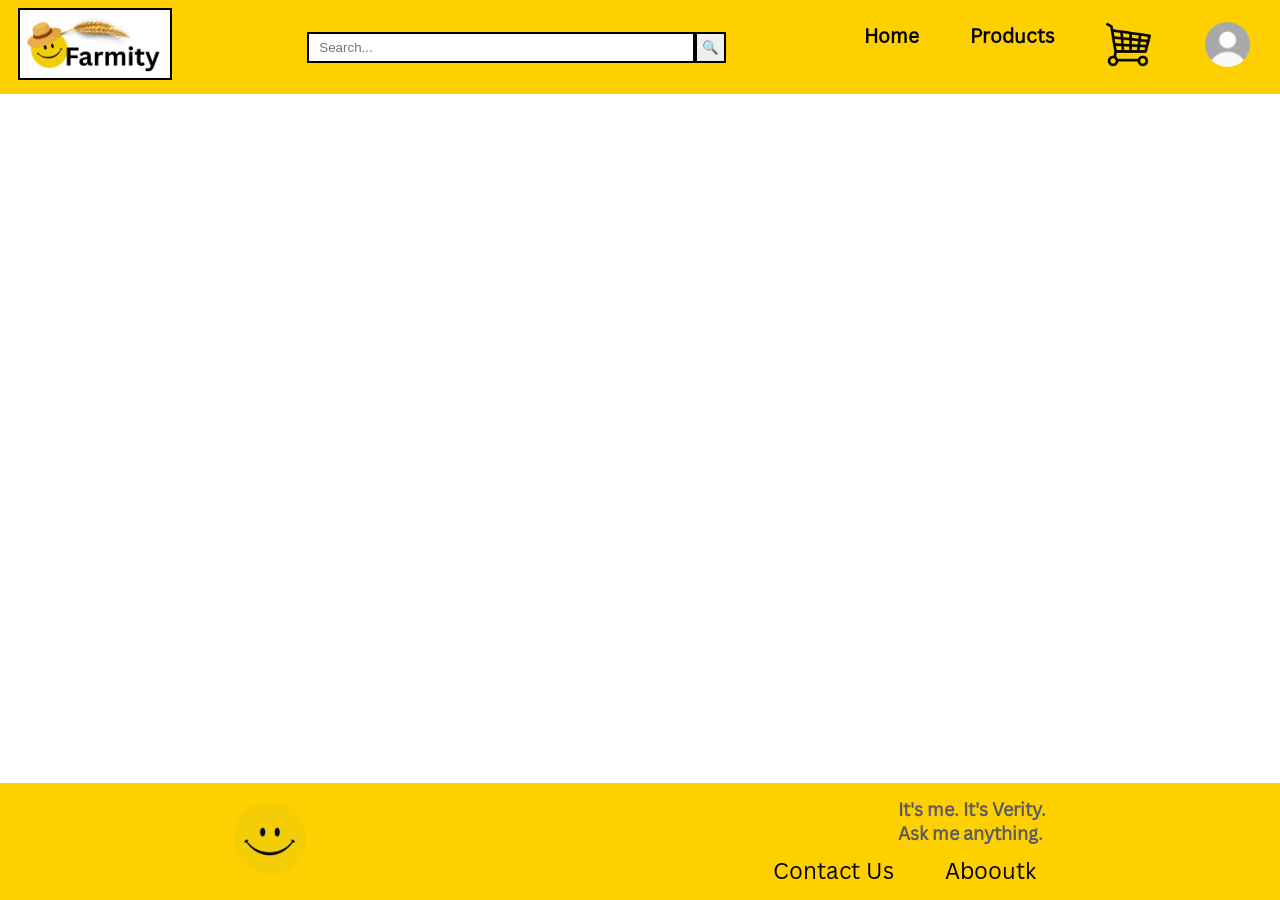
<file: html_ver/index.html>
<!DOCTYPE html>
<html lang="en">
<head>
    <meta charset="UTF-8">
    <meta name="viewport" content="width=device-width, initial-scale=1.0">
    <title>Farmity</title>
    <link rel="stylesheet" href="../..//css/style.css" type="text/css">
    <script src="../..//scripts/script.js" type="text/javascript" defer></script>
</head>
<body>
    <header>
            <a href="index.php"><img src="../..//res/images/logo.png" alt="Farmity Logo" class="logo"></a>
            <div>
                <input type="text" placeholder="Search...">
                <button>🔍</button>
            </div>
            <button class="menu-toggle" aria-label="Open menu" aria-expanded="false">
            ☰
            </button>
            <nav>
                <ul class="site-nav">
                    <li><b><a href="index.php">Home</a></b></li>
                    <li><b><a href="products.php">Products</a></b></li>
                    <li><div>
                        <a href="basket.php"><img src="../..//res/images/shopping-cart.png" alt="Cart"></a>
                        <a href="me.php"><img src="../..//res/images/default_photo.jpg" alt="User" class="pfp"></a>
                    </div></li>
                </ul>
            </nav>
    </header>

    <footer>
        <a href="index.html">
            <img src="../..//res/images/Verity.png" alt="Verity Logo">
        </a>
        <div>
            <p>It's me. It's Verity.<br>Ask me anything.</p>
            <ul>
                <li><a href="contact.php">Contact Us</a></li>
                <li><a href="about.php">Abooutk</a></li>
            </ul>
        </div>
    </footer>
</body>
</html>
</file>
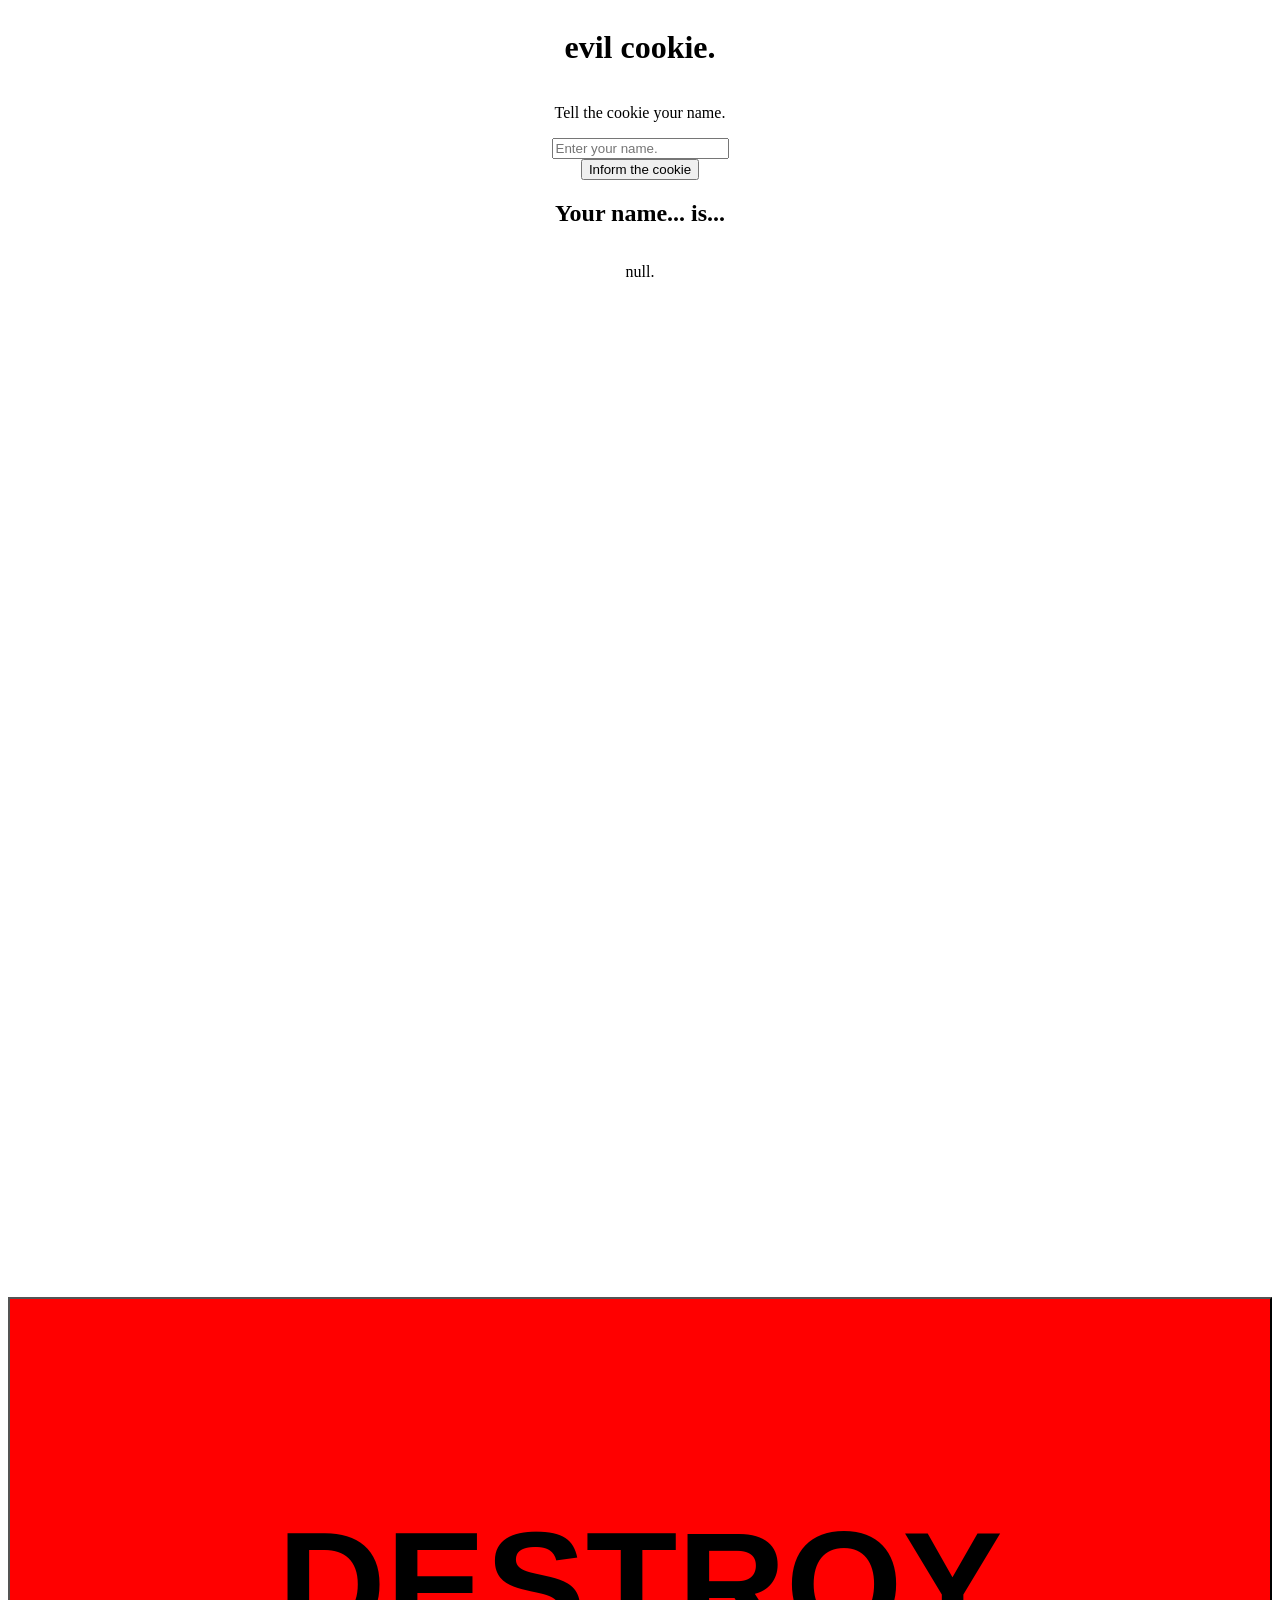
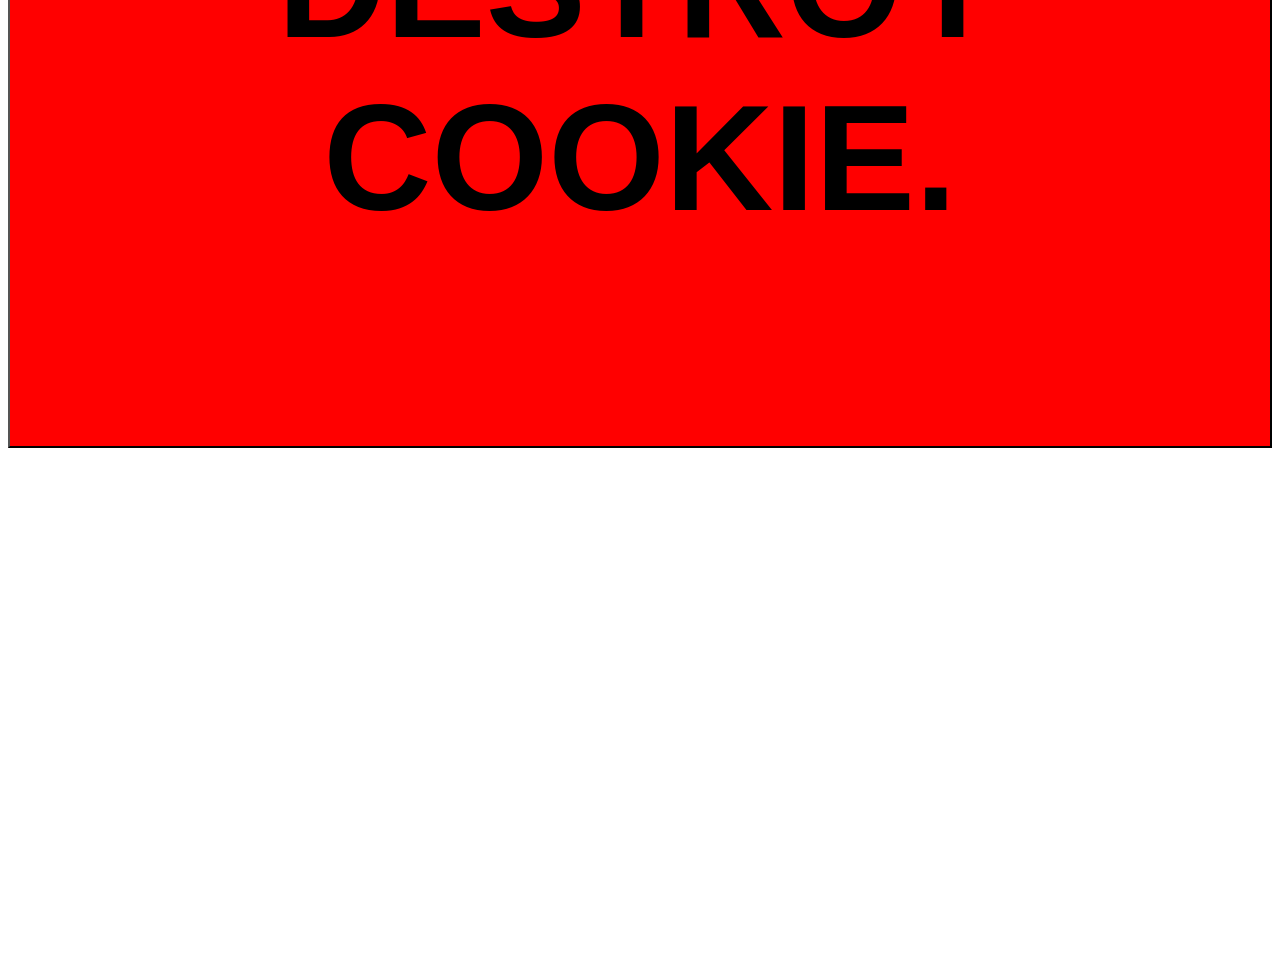
<file: bs.html>
<!DOCTYPE html>
<html lang="en">
<head>
    <meta charset="UTF-8">
    <meta name="viewport" content="width=device-width, initial-scale=1.0">
    <title>bs!!!!!!!!!!</title>
    <link rel="stylesheet" href="../..//css/bs.css" type="text/css">
    <script src="../..//scripts/bs.js" defer></script>
</head>
<body>
    <h1>evil cookie.</h1>

    <p>Tell the cookie your name.</p>
    <input type="text" id="nameInput" placeholder="Enter your name.">
    <button id="setCookieButton" onclick="inform()">Inform the cookie</button>

    <h2>Your name... is...</h2>
    <p id="nameOutput"></p>

    <button class="destroy_button" id="destroy" onclick="destroy()"><h1>DESTROY COOKIE.</h1></button>
</body>
</html>
</file>
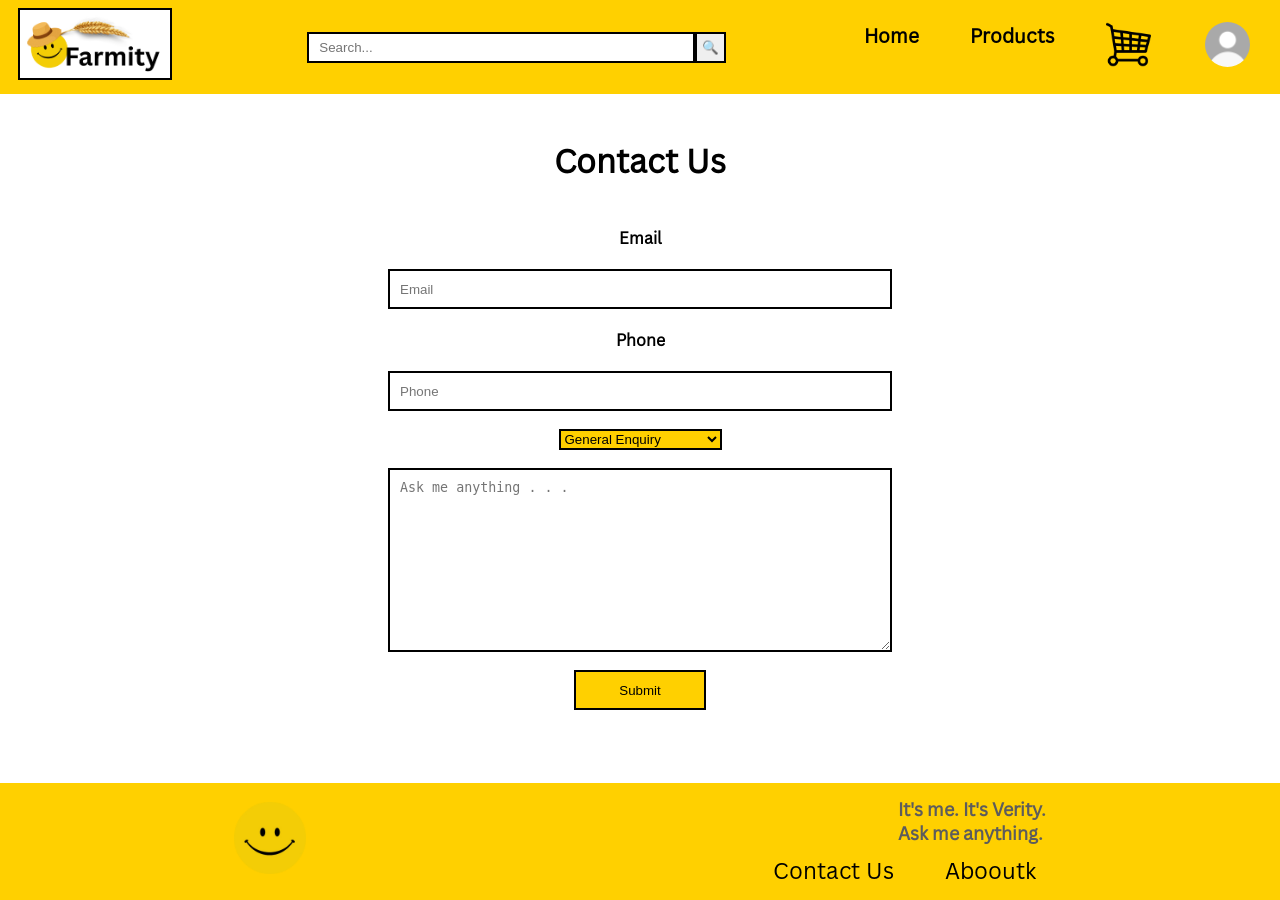
<file: html_ver/contact.html>
<!DOCTYPE html>
<html lang="en">
<head>
    <meta charset="UTF-8">
    <meta name="viewport" content="width=device-width, initial-scale=1.0">
    <title>Farmity</title>
    <link rel="stylesheet" href="../..//css/style.css" type="text/css">
    <script src="../..//scripts/script.js" type="text/javascript" defer></script>
</head>
<body>
    <header>
            <a href="index.php"><img src="../..//res/images/logo.png" alt="Farmity Logo" class="logo"></a>
            <div>
                <input type="text" placeholder="Search...">
                <button>🔍</button>
            </div>
            <button class="menu-toggle" aria-label="Open menu" aria-expanded="false">
            ☰
            </button>
            <nav>
                <ul class="site-nav">
                    <li><b><a href="index.php">Home</a></b></li>
                    <li><b><a href="products.php">Products</a></b></li>
                    <li><div>
                        <a href="basket.php"><img src="../..//res/images/shopping-cart.png" alt="Cart"></a>
                        <a href="me.php"><img src="../..//res/images/default_photo.jpg" alt="User" class="pfp"></a>
                    </div></li>
                </ul>
            </nav>
    </header>

    <form class="contact" action="mailto:contact@farmity.com" method="post">
        <h1>Contact Us</h1>
        <label>Email</label><br>
        <input type="email" placeholder="Email">
        <br>
        <label>Phone</label><br>
        <input type="number" placeholder="Phone">
        <br>
        <select>
            <option value="general">General Enquiry</option>
            <option value="payment">Problems with payment</option>
            <option value="delivery">Problems with delivery</option>
            <option value="product">Problems with product</option> 
        </select>
        <br>
        <textarea placeholder="Ask me anything . . ."></textarea>
        <br>
        <button>Submit</button>
    </form>

    <footer>
        <a href="index.html">
            <img src="../..//res/images/Verity.png" alt="Verity Logo">
        </a>
        <div>
            <p>It's me. It's Verity.<br>Ask me anything.</p>
            <ul>
                <li><a href="contact.php">Contact Us</a></li>
                <li><a href="about.php">Abooutk</a></li>
            </ul>
        </div>
    </footer>
</body>
</html>
</file>
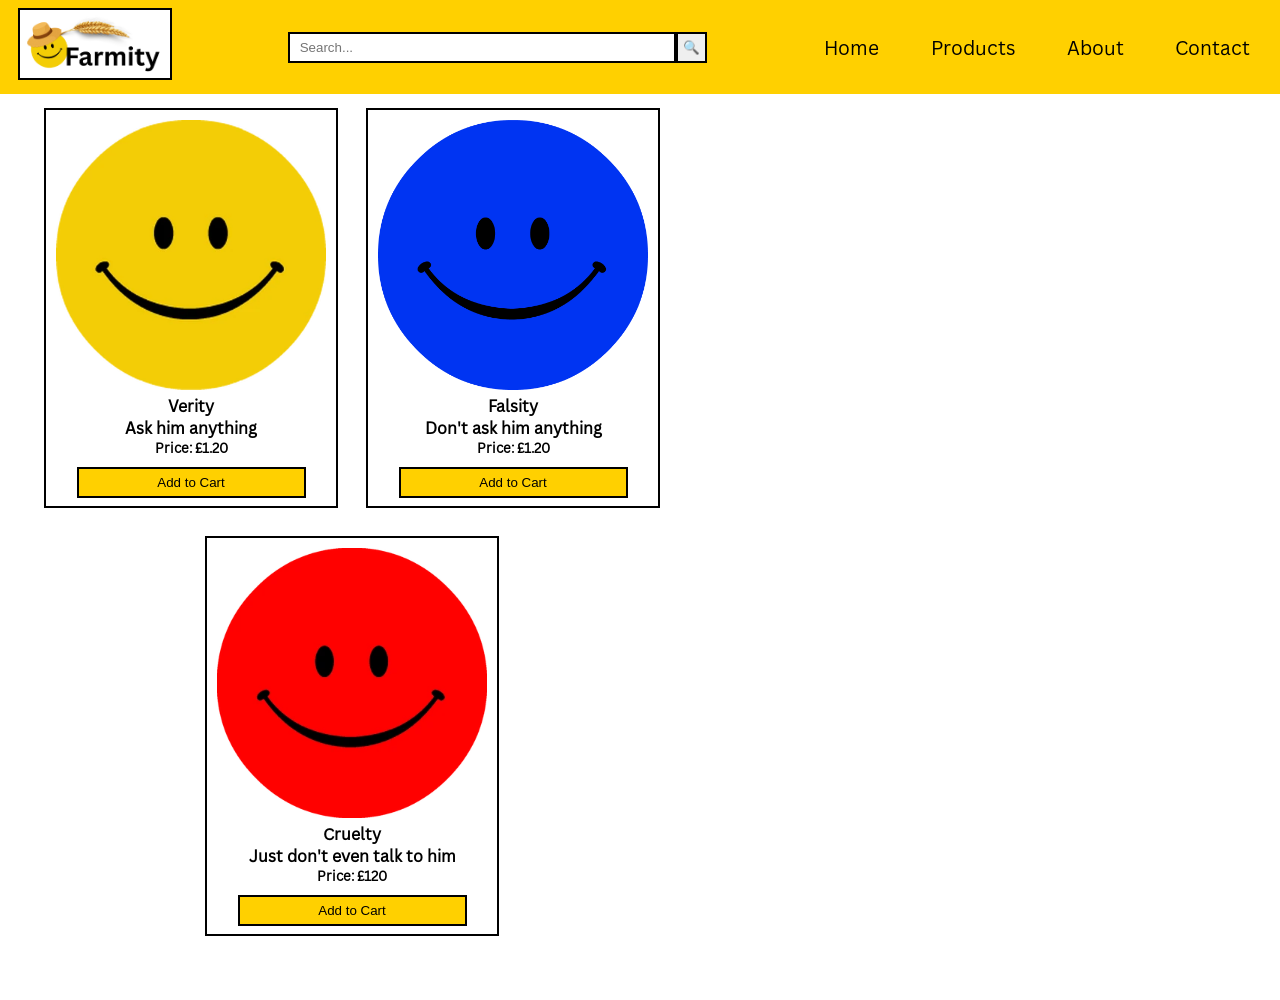
<file: html_ver/products.html>
<!DOCTYPE html>
<html lang="en">
<head>
    <meta charset="UTF-8">
    <meta name="viewport" content="width=device-width, initial-scale=1.0">
    <title>Farmity - Products</title>
    <link rel="stylesheet" href="../..//css/style.css" type="text/css">
    <script src="../..//scripts/script.js" type="text/javascript" defer></script>
</head>
<body>
    <header>
            <a href="index.html"><img src="../..//res/images/logo.png" alt="Farmity Logo" class="logo"></a>
            <div>
                <input type="text" placeholder="Search...">
                <button>🔍</button>
            </div>
            <button class="menu-toggle" aria-label="Open menu" aria-expanded="false">
            ☰
            </button>
            <nav>
                <ul class="site-nav">
                    <li><a href="index.html">Home</a></li>
                    <li><a href="products.html">Products</a></li>
                    <li><a href="about.html">About</a></li>
                    <li><a href="contact.html">Contact</a></li>
                </ul>
            </nav>
    </header>

    <div id="prodcont">
        <div class="prodcard">
            <img src="../../res/images/Verity.png" alt="Product Image"><br>
            <h4>Verity</h4>
            <p>Ask him anything</p>
            <h5>Price: £1.20</h5>
            <form action="basket.php">
                <input type="hidden"
                name="itemname"
                value="Item name">
                <input type="hidden"
                name="price"
                value="1.20">
                <button type="submit">Add to Cart</button>
            </form>
        </div>
        <div class="prodcard">
            <img src="../../res/images/Falsity.png" alt="Product Image">
            <h4>Falsity</h4>
            <p>Don't ask him anything</p>
            <h5>Price: £1.20</h5>
            <form action="basket.php">
                <input type="hidden"
                name="itemname"
                value="Item name">
                <input type="hidden"
                name="price"
                value="1.20">
                <button type="submit">Add to Cart</button>
            </form>
        </div>
        <div class="prodcard">
            <img src="../../res/images/Cruelty.png" alt="Product Image">
            <h4>Cruelty</h4>
            <p>Just don't even talk to him</p>
            <h5>Price: £120</h5>
            <form action="basket.php">
                <input type="hidden"
                name="itemname"
                value="Item name">
                <input type="hidden"
                name="price"
                value="120.00">
                <button type="submit">Add to Cart</button>
            </form>
        </div>
    </div>
    
</body>
</html>
</file>
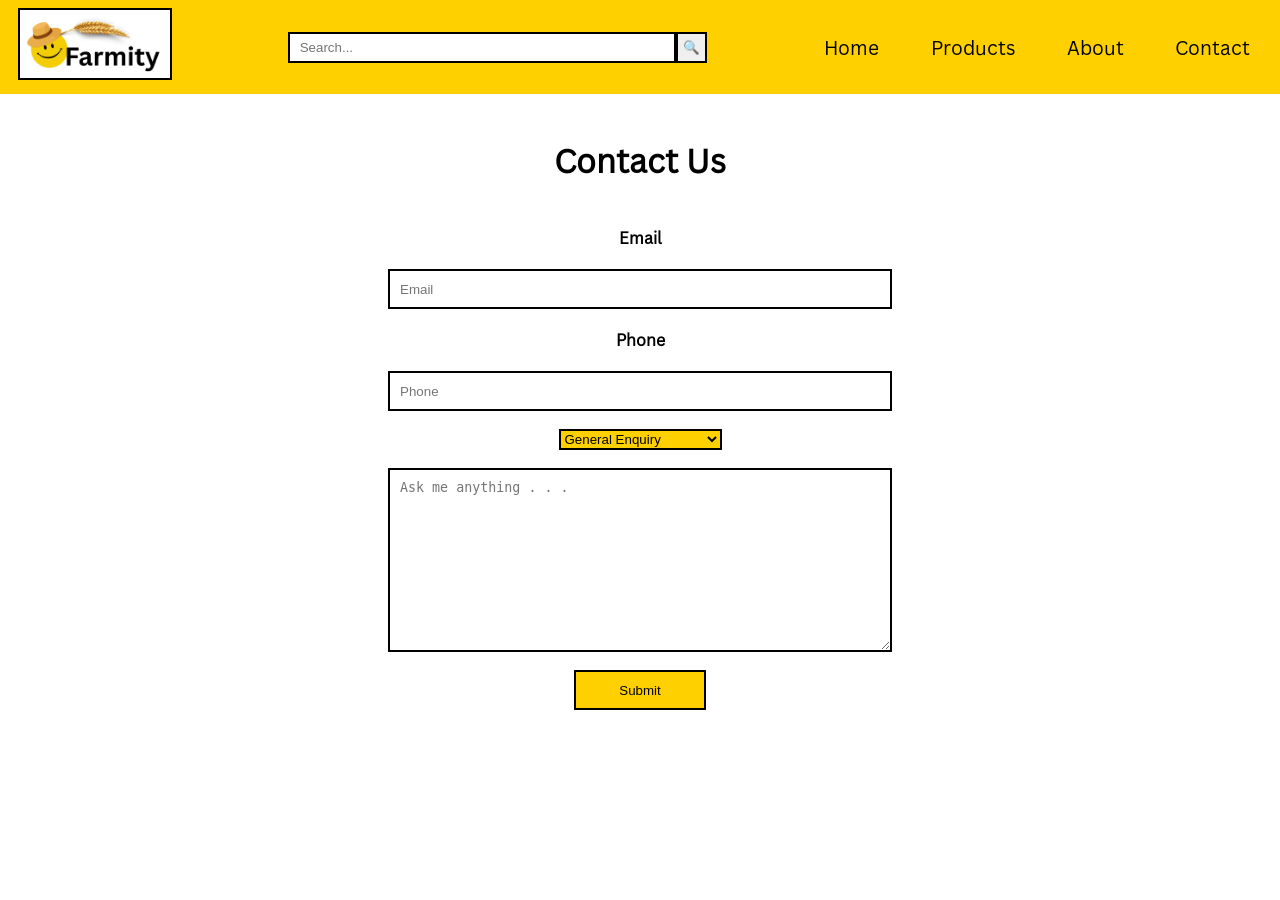
<file: src/html_ver/contact.html>
<!DOCTYPE html>
<html lang="en">
<head>
    <meta charset="UTF-8">
    <meta name="viewport" content="width=device-width, initial-scale=1.0">
    <title>Farmity</title>
    <link rel="stylesheet" href="../..//css/style.css" type="text/css">
    <script src="../..//scripts/script.js" type="text/javascript" defer></script>
</head>
<body>
    <header>
            <a href="index.html"><img src="../..//res/images/logo.png" alt="Farmity Logo" class="logo"></a>
            <div>
                <input type="text" placeholder="Search...">
                <button>🔍</button>
            </div>
            <button class="menu-toggle" aria-label="Open menu" aria-expanded="false">
            ☰
            </button>
            <nav>
                <ul class="site-nav">
                    <li><a href="index.html">Home</a></li>
                    <li><a href="products.html">Products</a></li>
                    <li><a href="about.html">About</a></li>
                    <li><a href="contact.html">Contact</a></li>
                </ul>
            </nav>
    </header>

    <form class="contact" action="mailto:contact@farmity.com" method="post">
        <h1>Contact Us</h1>
        <label>Email</label><br>
        <input type="email" placeholder="Email">
        <br>
        <label>Phone</label><br>
        <input type="number" placeholder="Phone">
        <br>
        <select>
            <option value="general">General Enquiry</option>
            <option value="payment">Problems with payment</option>
            <option value="delivery">Problems with delivery</option>
            <option value="product">Problems with product</option> 
        </select>
        <br>
        <textarea placeholder="Ask me anything . . ."></textarea>
        <br>
        <button>Submit</button>
    </form>
</body>
</html>
</file>
<file: css/style.css>
@charset "UTF-8";

* {
    padding: 0;
    margin: 0;
    box-sizing: border-box;
}

body {
    font-family: "CanvaSans", sans-serif;
    font-weight: bold;

    padding: 0;
    padding-bottom: 50px;
    margin: 0;
}

body.dark-theme {
    background-color: #1a1a1a;
    color: white;

    a {
        color: inherit;
    }
}

h1 {
    margin-bottom: 5vh;
}

header {
    display: flex;
    justify-content: space-between;
    align-items: center;
    padding: 10px 20px;

    background-color: #ffd000;
    color: black;

    z-index: 1000;

    .logo {
        max-width: 150px;
        max-height: 150px;
    }

    input {
        width: 30vw;
        height: 3vh;
        border: none;
        padding-left: 10px;
    }

    button {
        height: 3vh;
        width: 3vh;
        border: none;
    }

    .menu-toggle {
        display: none;
        font-size: 8vw;
    }

    ul {
        display: flex;
        gap: 4vw;
        margin-right: 10px;
        list-style-type: none;
        font-weight: normal;
    }

    a {
        text-decoration: none;
        color: black;
        font-size: 1.5vw;

        &:visited {
            color: black;
        }
    }

    img {
        max-height: 5vh;
        max-width: 5vh;
    }

    .pfp {
        border-radius: 50%;
        margin-left: 50px;
    }

    .logo, input, button {
        border: none;
        outline-color: black;
        outline-style: solid;
        outline-width: 2px;
    }
}

#prodfilter {
    display: flex;
    flex-direction: row;

    margin-bottom: 20vh;

    gap: 10vw;
}

#filtercont {
    display: flex;
    flex-direction: column;
    left: 0;
    width: 25vw;
    height: 100%;

    margin-top: 10px;
    margin-left: 10px;
    padding: 20px;

    span {
        margin-bottom: 10px;
        font-size: 2vh;
    }

    .filter {
        display: flex;
        flex-direction: row;
        gap: 10px;
        margin-bottom: 10px;
    }

    select {
        border: none;
        background-color: #ffd000;
        outline-color: black;
        outline-style: solid;
        outline-width: 2px;
    }

    outline-color: black;
    outline-style: solid;
    outline-width: 2px;
}

#prodcont {
    display: flex;
    flex-wrap: wrap;
    justify-content: center;

    right: 0;
    margin-right: 10vw;
    max-width: 55vw;
}

.prodcard {
    max-width: 50vh;
    padding: 10px;
    margin: 16px;
    text-align: center;

    outline-color: black;
    outline-style: solid;
    outline-width: 2px;

    img {
        max-width: 30vh;
        max-height: 30vh;
    }

    button {
        margin-top: 12px;
        height: 3vh;
        width: 25vh;
        background-color: #ffd000;
        border: none;
        outline-color: black;
        outline-style: solid;
        outline-width: 2px;
    }
}

.contact {
    display: flex;
    flex-direction: column;
    justify-content: center;
    align-items: center;

    margin-top: 5vh;
    
    input, textarea {
        width: clamp(100px, 80%, 500px);
        height: 4vh;
        margin: 0;
        border-radius: 0;
        padding-left: 10px;
        border: none;

        outline-color: black;
        outline-style: solid;
        outline-width: 2px;
    }
    textarea {
        padding-top: 10px;
        height: 20vh;
    }

    select {
        border: none;
        background-color: #ffd000;
        outline-color: black;
        outline-style: solid;
        outline-width: 2px;
    }

    button {
        height: 4vh;
        width: 10vw;
        border-radius: 0;
        background-color: #ffd000;
        border: none;

        outline-color: black;
        outline-style: solid;
        outline-width: 2px;
    }
}

.accessibility-box {
    display: flex;
    flex-direction: column;
    justify-content: center;
    align-items: center;

    text-align: center;

    position: fixed;
    bottom: 15%;
    left: 55%;

    width: 50vh;
    height: 50vh;

    background-color: #ffd000;
    color: black;

    z-index: 1000;

    outline-color: black;
    outline-style: solid;
    outline-width: 2px;

    h2 {
        margin-bottom: 10px;
        font-size: 2.5vh;
    }

    h3 {
        margin-top: 10px;
        margin-bottom: 10px;
        font-size: 2vh;
    }

    button {
        padding: 10px;
        border: none;

        outline-color: black;
        outline-style: solid;
        outline-width: 2px;

        font-size: 1vw;
        font-weight: bold;
    }
}

footer {
    display: flex;
    justify-content: space-around;
    align-items: center;

    position: fixed;
    bottom: 0;

    height: 13vh;
    width: 100%;
    background-color: #ffd000;
    color: black;

    z-index: 1000;

    img {
        max-height: 8vh;
        max-width: 8vh;
    }

    div {
        display: flex;
        flex-direction: column;
        justify-content: center;
        align-items: end;

        p {
            margin-bottom: 10px;
            font-size: 2vh;

            color: #5d5c5c
        }
    }

    ul {
        display: flex;
        align-items: center;
        gap: 4vw;
        margin-right: 10px;
        list-style-type: none;
        font-weight: normal;
    }

    a {
        text-decoration: none;
        color: black;
        font-size: 2.5vh;

        &:visited {
            color: black;
        }
    }

    button {
        height: 3vh;
        width: 3vh;
        border: none;
        background: none;

        &:hover {
            cursor: pointer;
        }
    }

}

@font-face {
    font-family: "CanvaSans";
    src: url("../res/fonts/CanvaSans-Regular.otf") format("truetype");
}

@media (max-width: 800px) {
    header {

        .menu-toggle {
            display: block;
            background-color: #ffd000;
            border: none;
            outline: none;
            cursor: pointer;
            margin-bottom: 5vh;
        }

        .site-nav {
            display: none;
            width: 80vw;
            height: 50vh;
            top: 25%;
            right: 50%;
            transform: translateX(50%);
            flex-direction: column;
            justify-content: center;
            align-items: center;
            position: absolute;
            flex-direction: column;
            background-color: #ffd000;
            gap: 10vh;
            padding: 30px;
            outline-color: black;
            outline-style: solid;
            outline-width: 2px;
            box-shadow: 0px 4px 6px rgba(0, 0, 0, 0.85);
            -webkit-box-shadow: 0px 4px 6px rgba(0, 0, 0, 0.85);

            a {
                font-size: 5vh;
            }
        }

        .site-nav.is-open {
            display: flex;
        }
    }
}
</file>
<file: css/bs.css>
body {
    display: flex;
    flex-direction: column;
    align-items: center;
    justify-content: center;
    min-height: 100vh;
}

.destroy_button {
    margin-top: 1000px;
    margin-bottom: 500px;
    padding: 100px;

    background-color: #ff0000;

    font-size: 75px;
}
</file>
